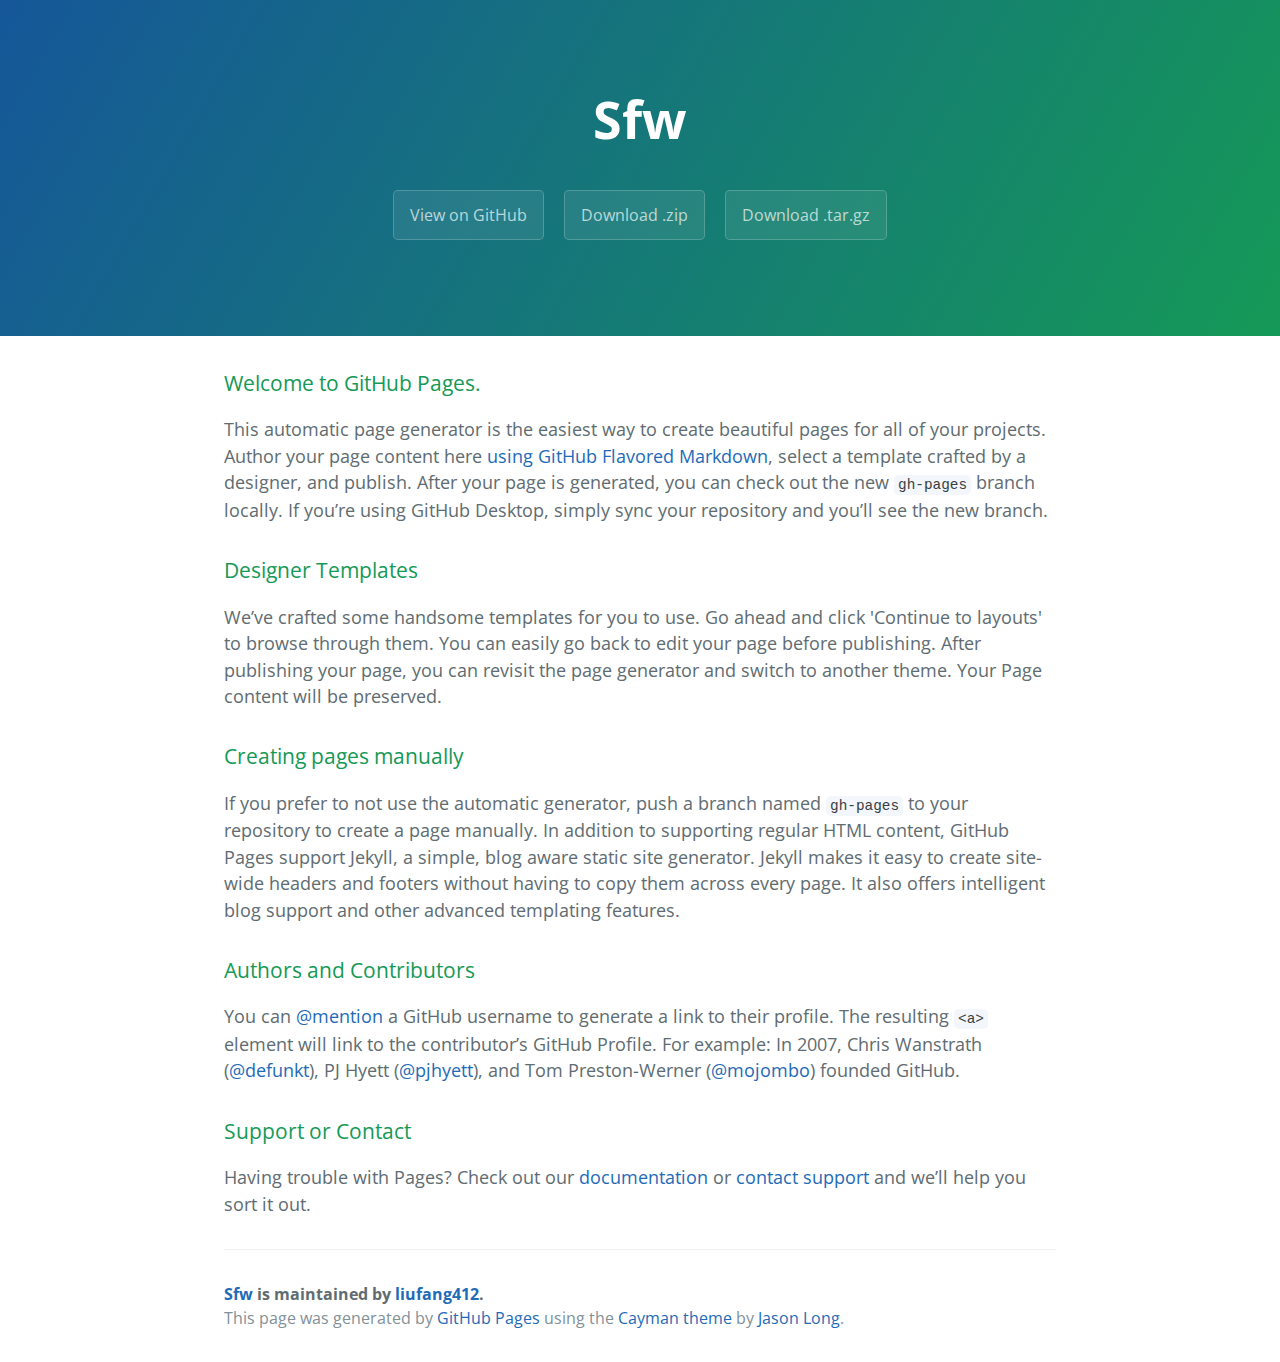
<file: index.html>
<!DOCTYPE html>
<html lang="en-us">
  <head>
    <meta charset="UTF-8">
    <title>Sfw by liufang412</title>
    <meta name="viewport" content="width=device-width, initial-scale=1">
    <link rel="stylesheet" type="text/css" href="stylesheets/normalize.css" media="screen">
    <link href='https://fonts.googleapis.com/css?family=Open+Sans:400,700' rel='stylesheet' type='text/css'>
    <link rel="stylesheet" type="text/css" href="stylesheets/stylesheet.css" media="screen">
    <link rel="stylesheet" type="text/css" href="stylesheets/github-light.css" media="screen">
  </head>
  <body>
    <section class="page-header">
      <h1 class="project-name">Sfw</h1>
      <h2 class="project-tagline"></h2>
      <a href="https://github.com/liufang412/sfw" class="btn">View on GitHub</a>
      <a href="https://github.com/liufang412/sfw/zipball/master" class="btn">Download .zip</a>
      <a href="https://github.com/liufang412/sfw/tarball/master" class="btn">Download .tar.gz</a>
    </section>

    <section class="main-content">
      <h3>
<a id="welcome-to-github-pages" class="anchor" href="#welcome-to-github-pages" aria-hidden="true"><span aria-hidden="true" class="octicon octicon-link"></span></a>Welcome to GitHub Pages.</h3>

<p>This automatic page generator is the easiest way to create beautiful pages for all of your projects. Author your page content here <a href="https://guides.github.com/features/mastering-markdown/">using GitHub Flavored Markdown</a>, select a template crafted by a designer, and publish. After your page is generated, you can check out the new <code>gh-pages</code> branch locally. If you’re using GitHub Desktop, simply sync your repository and you’ll see the new branch.</p>

<h3>
<a id="designer-templates" class="anchor" href="#designer-templates" aria-hidden="true"><span aria-hidden="true" class="octicon octicon-link"></span></a>Designer Templates</h3>

<p>We’ve crafted some handsome templates for you to use. Go ahead and click 'Continue to layouts' to browse through them. You can easily go back to edit your page before publishing. After publishing your page, you can revisit the page generator and switch to another theme. Your Page content will be preserved.</p>

<h3>
<a id="creating-pages-manually" class="anchor" href="#creating-pages-manually" aria-hidden="true"><span aria-hidden="true" class="octicon octicon-link"></span></a>Creating pages manually</h3>

<p>If you prefer to not use the automatic generator, push a branch named <code>gh-pages</code> to your repository to create a page manually. In addition to supporting regular HTML content, GitHub Pages support Jekyll, a simple, blog aware static site generator. Jekyll makes it easy to create site-wide headers and footers without having to copy them across every page. It also offers intelligent blog support and other advanced templating features.</p>

<h3>
<a id="authors-and-contributors" class="anchor" href="#authors-and-contributors" aria-hidden="true"><span aria-hidden="true" class="octicon octicon-link"></span></a>Authors and Contributors</h3>

<p>You can <a href="https://help.github.com/articles/basic-writing-and-formatting-syntax/#mentioning-users-and-teams" class="user-mention">@mention</a> a GitHub username to generate a link to their profile. The resulting <code>&lt;a&gt;</code> element will link to the contributor’s GitHub Profile. For example: In 2007, Chris Wanstrath (<a href="https://github.com/defunkt" class="user-mention">@defunkt</a>), PJ Hyett (<a href="https://github.com/pjhyett" class="user-mention">@pjhyett</a>), and Tom Preston-Werner (<a href="https://github.com/mojombo" class="user-mention">@mojombo</a>) founded GitHub.</p>

<h3>
<a id="support-or-contact" class="anchor" href="#support-or-contact" aria-hidden="true"><span aria-hidden="true" class="octicon octicon-link"></span></a>Support or Contact</h3>

<p>Having trouble with Pages? Check out our <a href="https://help.github.com/pages">documentation</a> or <a href="https://github.com/contact">contact support</a> and we’ll help you sort it out.</p>

      <footer class="site-footer">
        <span class="site-footer-owner"><a href="https://github.com/liufang412/sfw">Sfw</a> is maintained by <a href="https://github.com/liufang412">liufang412</a>.</span>

        <span class="site-footer-credits">This page was generated by <a href="https://pages.github.com">GitHub Pages</a> using the <a href="https://github.com/jasonlong/cayman-theme">Cayman theme</a> by <a href="https://twitter.com/jasonlong">Jason Long</a>.</span>
      </footer>

    </section>

  
  </body>
</html>
</file>
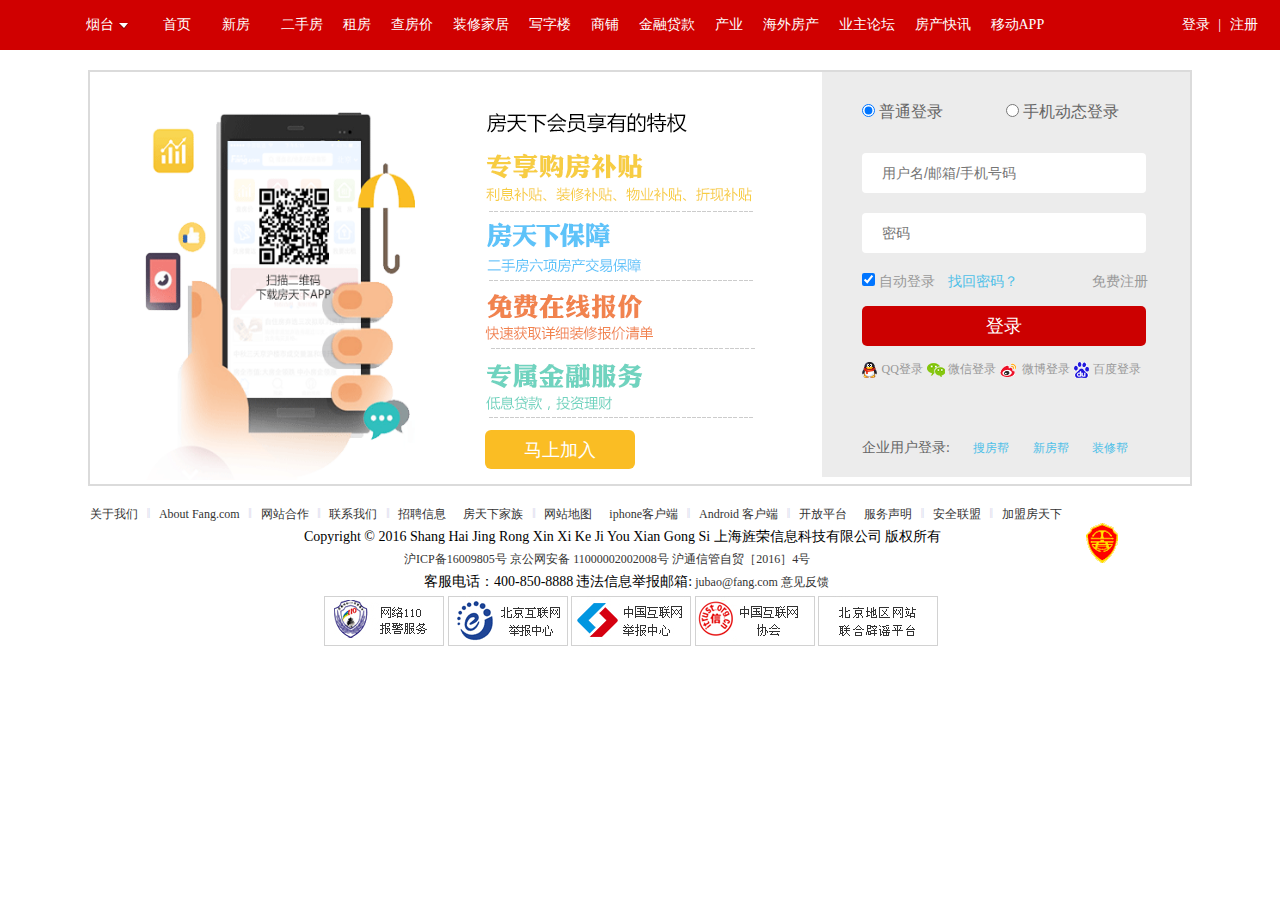
<file: login.html>
<!DOCTYPE html>
<html lang="en">
<head>
	<meta charset="UTF-8">
	<title>房天下-登录</title>
	 <link rel="stylesheet" type="text/css" href="css/login.css">
	  <link rel="stylesheet" type="text/css" href="css/home.css">
</head>
<body>
	<header class="clear" style="width: 1325px;">
        <div class="center clearfix clear">
            <ul class="clearfix clear">
                <li class="city">
                    <a href="">
                    	烟台
						<img src="images/navicon.gif">
						<div class="clearfix">
							<a href="">全国</a><a href="">北京</a>
                    <a href="">上海</a><a href="">广州</a>
                    <a href="">深圳</a><a href="">成都</a>
                    <a href="">重庆</a><a href="">天津</a>
                    <a href="">武汉</a><a href="">苏州</a>
                    <a href="">杭州</a><a href="">南京</a>
                    <a href="">青岛</a><a href="">长沙</a>
                    <a href="">西安</a><a href="">沈阳</a>
                    <a href="">长春</a><a href="">常州</a>
                    <a href="">大连</a>
                    <a href="">东莞</a>
                    <a href="">海南</a>
                    <a href="">济南</a>
                    <a href="">三亚</a>
                    <a href="">石家庄</a>
                    <a href="">无锡</a>
                    <a href="">郑州</a>
                    <a href="">宁波</a>
                    <a href="">南宁</a>
                    <a href="">昆明</a>
                    <a href="">合肥</a>
                    <a href="">南昌</a>
                    <a href="">香港</a>
                    <a href="">海外</a>
                    <a href="">628城市</a>
        </div>
        </a>
        </li>
        <li><a href="home.html">首页</a></li>
        <li class="new">
            <a href="#">新房</a>
            <div>
                <a href="" style="color: red;">知名学校</a>
                <a href="">本月开盘</a>
                <a href="">热门楼盘</a>
                <a href="">打折楼盘</a>
                <a href="">最新楼盘</a>
                <a href="">楼盘导购</a>
                <a href="">楼盘视频</a>
                <a href="">购房知识</a>
                <a href="">看房团</a>
            </div>
        </li>
        <li class="twice">
            <a href="#">二手房</a>
            <div>
                <a href="">在售房源</a>
                <a href="">个人房源</a>
                <a href="">找小区</a>
                <a href="">找学校</a>
                <a href="">找经纪人</a>
                <a href="">找别墅</a>
                <a href="">二手房导购</a>
                <button>我要卖房</button>
            </div>
        </li>
        <li class="rent">
            <a href="#">租房</a>
            <div>
                <a href="">个人房源</a>
                <a href="">整租房源</a>
                <a href="">合租房源</a>
                <a href="">别墅房源</a>
                <a href="">短租日租</a>
                <a href="">租房知识</a>
                <a href="">求租</a>
                <button>免费发布出租</button>
            </div>
        </li>
        <li><a href="#">查房价</a></li>
        <li class="decorate">
            <a href="#">装修家居</a>
            <div>
                <a href="">装修日记</a>
                <a href="">装修效果图</a>
                <a href="">装修攻略</a>
                <a href="">家居资讯</a>
                <button>帮你装修</button>
            </div>
        </li>
        <li class="write">
            <a href="#">写字楼</a>
            <div>
                <a href="">写字楼出租</a>
                <a href="">写字楼出售</a>
                <a href="">写字楼新盘</a>
            </div>
        </li>
        <li class="business">
            <a href="#">商铺</a>
            <div>
                <a href="">商铺出租</a>
                <a href="">商铺出售</a>
                <a href="">商铺新盘</a>
            </div>
        </li>
        <li class="business2">
            <a href="#">金融贷款</a>
            <div>
                <a href="">二手房按揭</a>
                <a href="">投资理财</a>
                <a href="">贷款计算器</a>
            </div>
        </li>
        <li class="industry">
            <a href="#">产业</a>
            <div>
                <a href="">土地</a>
                <a href="">地产数据</a>
                <a href="">文库报告</a>
                <a href="">百城价格指数</a>
                <a href="">房企研究</a>
                <a href="">地产招聘</a>
            </div>
        </li>
        <li class="overseas">
            <a href="#">海外房产</a>
            <div>
                <a href="">美国房产</a>
                <a href="">澳大利亚房产</a>
                <a href="">日本房产</a>
                <a href="">香港房产</a>
            </div>
        </li>
        <li class="owner">
            <a href="#">业主论坛</a>
            <div>
                <a href="">精华帖</a>
                <a href="">业主活动</a>
                <a href="">装修论坛</a>
            </div>
        </li>
        <li class="news">
            <a href="#">房产快讯</a>
            <div>
                <a href="">最新快讯</a>
                <a href="">高清组图</a>
                <a href="">热点专题</a>
                <a href="">市场</a>
                <a href="">政策</a>
                <a href="">房产知识</a>
                <a href="">金融</a>
                <a href="">土地</a>
            </div>
        </li>
        <li class="app ">
            <a href="#">移动APP</a>
            <div class="clearfix">
                <div class="erweima">
                    <p>扫描二维码安装搜房网房天下APP</p>
                    <img src="images/qrcode.jpg">
                </div>
                <div class="fang">
                    <p>手机浏览器访问搜房网房天下</p>
                    <img src="images/fangm.jpg">
                </div>
            </div>
        </li>
        </ul>
        <div class="header-login">
            <a href="#" class="dl"><span>登录</span>
				<div class="login">
					<a href="">我的房天下</a>
            <a href="" style="color: red">积分商城</a>
            <a href="">搜房帮</a>
            <a href="">新房帮</a>
            <a href="">装修帮</a>
        </div>
        </a>
        <span>|</span>
        <a href="#" class="zc">注册</a>
        </div>
        </div>
    </header>
    <div class="login-content clearfix">
    	<div class="login-content-phone">
    		<img src="images/loginBg2.gif">
    	</div>
    	<div class="login-content-hy">
    		<img src="images/l_licons.gif">
    		<button>马上加入</button>
    	</div>
    	<div class="login-content-login">
    		<form>
    			<div class="radio">
	    			<input type="radio" checked="">
	    			<span class="ptdl">普通登录</span>
	    			<input type="radio">
	    			<span>手机动态登录</span>
	    		</div>
	    		<div class="uname">
	    			<input type="text" placeholder="用户名/邮箱/手机号码">
	    			<input type="password" placeholder="密码">

	    		</div>
	    		<div class="checkbox">
	    			<input type="checkbox" checked="">
		    		<span>自动登录</span>
		    		<a href="" class="search">找回密码？</a>
		    		<a href="" class="free">免费注册</a>
	    		</div>
	    		<button>登录</button>
    		</form>
    		<div class="ways clearfix">
    			<a href="">
    				<img src="images/Connect_logo_qq.png">
    				<span>QQ登录</span>
    			</a>
    			<a href="">
    				<img src="images/Connect_logo_weixin.png">
    				<span>微信登录</span>
    			</a>
    			<a href="">
    				<img src="images/Connect_logo_sina.png">
    				<span>微博登录</span>
    			</a>
    			<a href="">
    				<img src="images/login-short.png">
    				<span>百度登录</span>
    			</a>
    		</div>
    		<div class="qiye">
    			<span>企业用户登录:</span>
    			<a href="">搜房帮</a>
    			<a href="">新房帮</a>
    			<a href="">装修帮</a>
    		</div>
    	</div>
    </div>
    <footer>
    	<div class="footer3">
            <div class="line1">
                <a href="">关于我们</a>
                <span>‖ </span>
                <a href="">About Fang.com</a>
                <span>‖</span>
                <a href="">网站合作</a>
                <span>‖</span>
                <a href="">联系我们</a>
                <span>‖</span>
                <a href="">招聘信息</a>
                <span></span>
                <a href="">房天下家族</a>
                <span>‖</span>
                <a href="">网站地图</a>
                <span></span>
                <a href="">iphone客户端</a>
                <span>‖</span>
                <a href="">Android 客户端</a>
                <span>‖</span>
                <a href="">开放平台</a>
                <span></span>
                <a href="">服务声明</a>
                <span>‖</span>
                <a href="">安全联盟</a>
                <span>‖</span>
                <a href="">加盟房天下</a>
            </div>
        </div>
        <div class="line">
            <div class="line2">
                Copyright © 2016 Shang Hai Jing Rong Xin Xi Ke Ji You Xian Gong Si 上海旌荣信息科技有限公司 版权所有
            </div>
            <div class="line3">
                <a href="">沪ICP备16009805号</a>
                <a href="">京公网安备 11000002002008号</a>
                <a href="">沪通信管自贸［2016］4号</a>
            </div>
            <div class="line4">
                <span>客服电话：400-850-8888</span>
                <span>违法信息举报邮箱:</span>
                <a href="">jubao@fang.com </a>
                <a href="">意见反馈</a>
            </div>
            <div class="line5">
                <img src="images/baojing.gif">
                <img src="images/jubao2.gif">
                <img src="images/jubaoCenter.jpg">
                <img src="images/verified.gif">
                <img src="images/py.gif">
            </div>
            <div class="hqrcoad">
                <img src="images/beian_min.gif" style="margin-right: 40px;">
            </div>
        </div>
    </footer>
     <script type="text/javascript" src="js/jquery-1.10.2.min.js"></script>
    <script type="text/javascript" src="js/home.js"></script>
</body>
</html>
</file>
<file: stylesheets/stylesheet.css>
* {
  box-sizing: border-box; }

body {
  padding: 0;
  margin: 0;
  font-family: "Open Sans", "Helvetica Neue", Helvetica, Arial, sans-serif;
  font-size: 16px;
  line-height: 1.5;
  color: #606c71; }

a {
  color: #1e6bb8;
  text-decoration: none; }
  a:hover {
    text-decoration: underline; }

.btn {
  display: inline-block;
  margin-bottom: 1rem;
  color: rgba(255, 255, 255, 0.7);
  background-color: rgba(255, 255, 255, 0.08);
  border-color: rgba(255, 255, 255, 0.2);
  border-style: solid;
  border-width: 1px;
  border-radius: 0.3rem;
  transition: color 0.2s, background-color 0.2s, border-color 0.2s; }
  .btn + .btn {
    margin-left: 1rem; }

.btn:hover {
  color: rgba(255, 255, 255, 0.8);
  text-decoration: none;
  background-color: rgba(255, 255, 255, 0.2);
  border-color: rgba(255, 255, 255, 0.3); }

@media screen and (min-width: 64em) {
  .btn {
    padding: 0.75rem 1rem; } }

@media screen and (min-width: 42em) and (max-width: 64em) {
  .btn {
    padding: 0.6rem 0.9rem;
    font-size: 0.9rem; } }

@media screen and (max-width: 42em) {
  .btn {
    display: block;
    width: 100%;
    padding: 0.75rem;
    font-size: 0.9rem; }
    .btn + .btn {
      margin-top: 1rem;
      margin-left: 0; } }

.page-header {
  color: #fff;
  text-align: center;
  background-color: #159957;
  background-image: linear-gradient(120deg, #155799, #159957); }

@media screen and (min-width: 64em) {
  .page-header {
    padding: 5rem 6rem; } }

@media screen and (min-width: 42em) and (max-width: 64em) {
  .page-header {
    padding: 3rem 4rem; } }

@media screen and (max-width: 42em) {
  .page-header {
    padding: 2rem 1rem; } }

.project-name {
  margin-top: 0;
  margin-bottom: 0.1rem; }

@media screen and (min-width: 64em) {
  .project-name {
    font-size: 3.25rem; } }

@media screen and (min-width: 42em) and (max-width: 64em) {
  .project-name {
    font-size: 2.25rem; } }

@media screen and (max-width: 42em) {
  .project-name {
    font-size: 1.75rem; } }

.project-tagline {
  margin-bottom: 2rem;
  font-weight: normal;
  opacity: 0.7; }

@media screen and (min-width: 64em) {
  .project-tagline {
    font-size: 1.25rem; } }

@media screen and (min-width: 42em) and (max-width: 64em) {
  .project-tagline {
    font-size: 1.15rem; } }

@media screen and (max-width: 42em) {
  .project-tagline {
    font-size: 1rem; } }

.main-content :first-child {
  margin-top: 0; }
.main-content img {
  max-width: 100%; }
.main-content h1, .main-content h2, .main-content h3, .main-content h4, .main-content h5, .main-content h6 {
  margin-top: 2rem;
  margin-bottom: 1rem;
  font-weight: normal;
  color: #159957; }
.main-content p {
  margin-bottom: 1em; }
.main-content code {
  padding: 2px 4px;
  font-family: Consolas, "Liberation Mono", Menlo, Courier, monospace;
  font-size: 0.9rem;
  color: #383e41;
  background-color: #f3f6fa;
  border-radius: 0.3rem; }
.main-content pre {
  padding: 0.8rem;
  margin-top: 0;
  margin-bottom: 1rem;
  font: 1rem Consolas, "Liberation Mono", Menlo, Courier, monospace;
  color: #567482;
  word-wrap: normal;
  background-color: #f3f6fa;
  border: solid 1px #dce6f0;
  border-radius: 0.3rem; }
  .main-content pre > code {
    padding: 0;
    margin: 0;
    font-size: 0.9rem;
    color: #567482;
    word-break: normal;
    white-space: pre;
    background: transparent;
    border: 0; }
.main-content .highlight {
  margin-bottom: 1rem; }
  .main-content .highlight pre {
    margin-bottom: 0;
    word-break: normal; }
.main-content .highlight pre, .main-content pre {
  padding: 0.8rem;
  overflow: auto;
  font-size: 0.9rem;
  line-height: 1.45;
  border-radius: 0.3rem; }
.main-content pre code, .main-content pre tt {
  display: inline;
  max-width: initial;
  padding: 0;
  margin: 0;
  overflow: initial;
  line-height: inherit;
  word-wrap: normal;
  background-color: transparent;
  border: 0; }
  .main-content pre code:before, .main-content pre code:after, .main-content pre tt:before, .main-content pre tt:after {
    content: normal; }
.main-content ul, .main-content ol {
  margin-top: 0; }
.main-content blockquote {
  padding: 0 1rem;
  margin-left: 0;
  color: #819198;
  border-left: 0.3rem solid #dce6f0; }
  .main-content blockquote > :first-child {
    margin-top: 0; }
  .main-content blockquote > :last-child {
    margin-bottom: 0; }
.main-content table {
  display: block;
  width: 100%;
  overflow: auto;
  word-break: normal;
  word-break: keep-all; }
  .main-content table th {
    font-weight: bold; }
  .main-content table th, .main-content table td {
    padding: 0.5rem 1rem;
    border: 1px solid #e9ebec; }
.main-content dl {
  padding: 0; }
  .main-content dl dt {
    padding: 0;
    margin-top: 1rem;
    font-size: 1rem;
    font-weight: bold; }
  .main-content dl dd {
    padding: 0;
    margin-bottom: 1rem; }
.main-content hr {
  height: 2px;
  padding: 0;
  margin: 1rem 0;
  background-color: #eff0f1;
  border: 0; }

@media screen and (min-width: 64em) {
  .main-content {
    max-width: 64rem;
    padding: 2rem 6rem;
    margin: 0 auto;
    font-size: 1.1rem; } }

@media screen and (min-width: 42em) and (max-width: 64em) {
  .main-content {
    padding: 2rem 4rem;
    font-size: 1.1rem; } }

@media screen and (max-width: 42em) {
  .main-content {
    padding: 2rem 1rem;
    font-size: 1rem; } }

.site-footer {
  padding-top: 2rem;
  margin-top: 2rem;
  border-top: solid 1px #eff0f1; }

.site-footer-owner {
  display: block;
  font-weight: bold; }

.site-footer-credits {
  color: #819198; }

@media screen and (min-width: 64em) {
  .site-footer {
    font-size: 1rem; } }

@media screen and (min-width: 42em) and (max-width: 64em) {
  .site-footer {
    font-size: 1rem; } }

@media screen and (max-width: 42em) {
  .site-footer {
    font-size: 0.9rem; } }
</file>
<file: stylesheets/github-light.css>
/*
The MIT License (MIT)

Copyright (c) 2016 GitHub, Inc.

Permission is hereby granted, free of charge, to any person obtaining a copy
of this software and associated documentation files (the "Software"), to deal
in the Software without restriction, including without limitation the rights
to use, copy, modify, merge, publish, distribute, sublicense, and/or sell
copies of the Software, and to permit persons to whom the Software is
furnished to do so, subject to the following conditions:

The above copyright notice and this permission notice shall be included in all
copies or substantial portions of the Software.

THE SOFTWARE IS PROVIDED "AS IS", WITHOUT WARRANTY OF ANY KIND, EXPRESS OR
IMPLIED, INCLUDING BUT NOT LIMITED TO THE WARRANTIES OF MERCHANTABILITY,
FITNESS FOR A PARTICULAR PURPOSE AND NONINFRINGEMENT. IN NO EVENT SHALL THE
AUTHORS OR COPYRIGHT HOLDERS BE LIABLE FOR ANY CLAIM, DAMAGES OR OTHER
LIABILITY, WHETHER IN AN ACTION OF CONTRACT, TORT OR OTHERWISE, ARISING FROM,
OUT OF OR IN CONNECTION WITH THE SOFTWARE OR THE USE OR OTHER DEALINGS IN THE
SOFTWARE.

*/

.pl-c /* comment */ {
  color: #969896;
}

.pl-c1 /* constant, variable.other.constant, support, meta.property-name, support.constant, support.variable, meta.module-reference, markup.raw, meta.diff.header */,
.pl-s .pl-v /* string variable */ {
  color: #0086b3;
}

.pl-e /* entity */,
.pl-en /* entity.name */ {
  color: #795da3;
}

.pl-smi /* variable.parameter.function, storage.modifier.package, storage.modifier.import, storage.type.java, variable.other */,
.pl-s .pl-s1 /* string source */ {
  color: #333;
}

.pl-ent /* entity.name.tag */ {
  color: #63a35c;
}

.pl-k /* keyword, storage, storage.type */ {
  color: #a71d5d;
}

.pl-s /* string */,
.pl-pds /* punctuation.definition.string, string.regexp.character-class */,
.pl-s .pl-pse .pl-s1 /* string punctuation.section.embedded source */,
.pl-sr /* string.regexp */,
.pl-sr .pl-cce /* string.regexp constant.character.escape */,
.pl-sr .pl-sre /* string.regexp source.ruby.embedded */,
.pl-sr .pl-sra /* string.regexp string.regexp.arbitrary-repitition */ {
  color: #183691;
}

.pl-v /* variable */ {
  color: #ed6a43;
}

.pl-id /* invalid.deprecated */ {
  color: #b52a1d;
}

.pl-ii /* invalid.illegal */ {
  color: #f8f8f8;
  background-color: #b52a1d;
}

.pl-sr .pl-cce /* string.regexp constant.character.escape */ {
  font-weight: bold;
  color: #63a35c;
}

.pl-ml /* markup.list */ {
  color: #693a17;
}

.pl-mh /* markup.heading */,
.pl-mh .pl-en /* markup.heading entity.name */,
.pl-ms /* meta.separator */ {
  font-weight: bold;
  color: #1d3e81;
}

.pl-mq /* markup.quote */ {
  color: #008080;
}

.pl-mi /* markup.italic */ {
  font-style: italic;
  color: #333;
}

.pl-mb /* markup.bold */ {
  font-weight: bold;
  color: #333;
}

.pl-md /* markup.deleted, meta.diff.header.from-file */ {
  color: #bd2c00;
  background-color: #ffecec;
}

.pl-mi1 /* markup.inserted, meta.diff.header.to-file */ {
  color: #55a532;
  background-color: #eaffea;
}

.pl-mdr /* meta.diff.range */ {
  font-weight: bold;
  color: #795da3;
}

.pl-mo /* meta.output */ {
  color: #1d3e81;
}
</file>
<file: css/login.css>
@charset 'utf-8';
.login-content {
  width: 1100px;
  border: 2px solid #DBDBDB;
  margin: 20px auto;
}
.login-content .login-content-phone {
  float: left;
  padding: 40px 15px 0px 55px;
}
.login-content .login-content-phone img {
  width: 270px;
  height: 368px;
}
.login-content .login-content-hy {
  float: left;
  padding: 40px 15px 0px 55px;
}
.login-content .login-content-hy img {
  display: block;
}
.login-content .login-content-hy button {
  width: 150px;
  height: 39px;
  background-color: #FABD24;
  border: none;
  color: #fff;
  font-size: 18px;
  font-family: '微软雅黑';
  border-radius: 6px;
  margin-top: 10px;
}
.login-content .login-content-login {
  padding: 30px 20px 20px 40px;
  background-color: #ECECEC;
  margin-left: 50px;
  width: 308px;
  float: left;
}
.login-content .login-content-login .radio {
  margin-bottom: 30px;
}
.login-content .login-content-login .radio span {
  font-size: 16px;
  color: #666666;
}
.login-content .login-content-login .radio .ptdl {
  margin-right: 60px;
  display: inline-block;
}
.login-content .login-content-login .uname input {
  width: 284px;
  height: 40px;
  text-indent: 20px;
  margin-bottom: 20px;
  border: none;
  border-radius: 4px;
}
.login-content .login-content-login .checkbox span {
  color: #999999;
}
.login-content .login-content-login .checkbox .search {
  text-decoration: none;
  color: #4FC0E8;
  display: inline-block;
  margin-left: 10px;
}
.login-content .login-content-login .checkbox .search:hover {
  text-decoration: underline;
}
.login-content .login-content-login .checkbox .free {
  color: #999999;
  margin-left: 70px;
  display: inline-block;
  text-decoration: none;
}
.login-content .login-content-login .checkbox .free:hover {
  text-decoration: underline;
  color: #CC0000;
}
.login-content .login-content-login button {
  display: block;
  background-color: #CC0000;
  width: 284px;
  height: 40px;
  color: #fff;
  font-size: 18px;
  border: none;
  border-radius: 5px;
  font-family: '微软雅黑';
  margin: 15px 0px;
}
.login-content .login-content-login .ways a {
  display: block;
  float: left;
  margin-right: 4px;
  text-decoration: none;
}
.login-content .login-content-login .ways a span {
  color: #999999;
  font-size: 12px;
}
.login-content .login-content-login .ways a img {
  vertical-align: middle;
}
.login-content .login-content-login .ways a:hover {
  text-decoration: underline;
  color: #CC0000;
}
.login-content .login-content-login .ways a:hover span {
  color: #CC0000;
}
.login-content .login-content-login .qiye {
  margin-top: 61px;
}
.login-content .login-content-login .qiye span {
  color: #666666;
}
.login-content .login-content-login .qiye a {
  text-decoration: none;
  color: #4FC0E8;
  margin-left: 20px;
  display: inline-block;
  font-size: 12px;
}
.login-content .login-content-login .qiye a:hover {
  text-decoration: underline;
}
</file>
<file: css/home.css>
@charset 'utf-8';
header,
body,
footer,
li,
ul,
dl,
dd,
dt,
p,
div,
input,
span {
  padding: 0px;
  margin: 0px;
  font-size: 14px;
}
h1,
h2,
h3,
h4,
h5 {
  padding: 0px;
  margin: 0px;
}
* {
  margin: 0px;
  padding: 0px;
}
li {
  list-style: none;
}
body {
  font-family: '微软雅黑';
}
.clear {
  clear: both;
}
.clearfix {
  zoom: 1;
}
.clearfix:after {
  clear: both;
  content: '';
  display: table;
}
.center {
  width: 1200px;
  margin: 0 auto;
}
header {
  max-width: 1366px;
  min-width: 1308px;
  height: 50px;
  text-align: center;
  background-color: #D00000;
  color: #fff;
}
header .center a {
  color: #fff;
  font-family: '微软雅黑';
  text-decoration: none;
}
header .center ul {
  float: left;
}
header .center ul li {
  float: left;
  padding: 0px 10px;
  line-height: 50px;
  position: relative;
}
header .center ul li div {
  position: absolute;
  left: 0px ;
  top: 50px;
  background-color: #fff;
  z-index: 2;
}
header .center ul li div a {
  color: #000;
  font-size: 12px;
}
header .center ul li:hover {
  background-color: #B30000;
}
header .center ul .city {
  position: relative;
  width: 70px;
}
header .center ul .city div {
  width: 410px;
  padding: 0px 10px;
  display: none;
}
header .center ul .city div a {
  color: #000;
  margin-right: 25px;
  display: inline-block;
  float: left;
  line-height: 30px;
}
header .center ul .city div a:hover {
  color: #CC0000;
}
header .center ul .new {
  width: 50px;
}
header .center ul .new div {
  width: 110px;
  display: none;
}
header .center ul .new div a {
  display: block;
  margin-left: 10px;
  text-align: left;
  line-height: 25px;
}
header .center ul .new div a:hover {
  color: #CC0000;
}
header .center ul .twice div,
header .center ul .rent div,
header .center ul .decorate div {
  width: 120px;
  display: none;
}
header .center ul .twice div a,
header .center ul .rent div a,
header .center ul .decorate div a {
  display: block;
  line-height: 25px;
  text-align: left;
  margin-left: 18px;
}
header .center ul .twice div a:hover,
header .center ul .rent div a:hover,
header .center ul .decorate div a:hover {
  color: #CC0000;
}
header .center ul .twice div button,
header .center ul .rent div button,
header .center ul .decorate div button {
  height: 35px;
  border: none;
  width: 100px;
  line-height: 35px;
  background-color: #CD0000;
}
header .center ul .write div,
header .center ul .business div,
header .center ul .business2 div,
header .center ul .industry div,
header .center ul .overseas div,
header .center ul .owner div,
header .center ul .news div {
  width: 100px;
  display: none;
}
header .center ul .write div a,
header .center ul .business div a,
header .center ul .business2 div a,
header .center ul .industry div a,
header .center ul .overseas div a,
header .center ul .owner div a,
header .center ul .news div a {
  line-height: 28px;
  height: 28px;
  display: block;
  text-align: left;
  margin-left: 10px;
}
header .center ul .write div a:hover,
header .center ul .business div a:hover,
header .center ul .business2 div a:hover,
header .center ul .industry div a:hover,
header .center ul .overseas div a:hover,
header .center ul .owner div a:hover,
header .center ul .news div a:hover {
  color: #CC0000;
}
header .center ul .app .clearfix {
  width: 270px;
  position: absolute;
  left: 0px;
  top: 50px;
  z-index: 2;
  display: none;
  background-color: #fff;
}
header .center ul .app .clearfix img {
  width: 100px;
  height: 100px;
}
header .center ul .app .clearfix .erweima {
  margin-top: -50px;
  padding: 5px;
  width: 125px;
  float: left;
  border-right: 1px dashed #ccc;
}
header .center ul .app .clearfix .erweima p {
  color: #000;
  line-height: 25px;
}
header .center ul .app .clearfix .fang {
  margin-top: -50px;
  padding: 5px;
  width: 132px;
  margin-left: 125px;
}
header .center ul .app .clearfix .fang p {
  color: #000;
  line-height: 25px;
}
header .center .header-login {
  float: right;
  line-height: 50px;
  position: relative;
}
header .center .header-login .dl,
header .center .header-login .zc {
  display: inline-block;
  padding: 0px 5px;
}
header .center .header-login .dl:hover,
header .center .header-login .zc:hover {
  background-color: #B30000;
}
header .center .header-login .login {
  background-color: #fff;
  z-index: 2;
  position: absolute;
  width: 100px;
  left: 0px;
  top: 50px;
  padding: 6px 12px 6px 10px;
  display: none;
}
header .center .header-login .login a {
  color: #000;
  line-height: 25px;
  display: block;
  text-align: left;
  font-size: 12px;
}
header .center .header-login .login a:hover {
  color: #CC0000;
}
.content .banner1 {
  position: relative;
}
.content .banner1 img {
  height: 464px;
}
.content .banner1 .glyphicon-chevron-left {
  background-image: url(../images/newgif.gif);
  background-position: 0px -1050px;
  height: 70px;
}
.content .banner1 .glyphicon-chevron-left:hover {
  background-position: -40px -1050px;
}
.content .banner1 .glyphicon-chevron-right {
  background-image: url(../images/newgif.gif);
  background-position: 0px -1120px;
  height: 70px;
}
.content .banner1 .glyphicon-chevron-right:hover {
  background-position: -40px -1120px;
}
.content .banner1 .banner-nav {
  color: #fff;
  position: absolute;
  left: 20%;
  top: 30%;
  width: 720px;
  height: 220px;
  background-color: rgba(0, 0, 0, 0.5);
  padding: 30px 30px 30px 20px;
}
.content .banner1 .banner-nav .nav-logo img {
  width: 184px;
  height: 54px;
  margin-right: 10px;
  margin-top: -15px;
  vertical-align: middle;
}
.content .banner1 .banner-nav .nav-logo a {
  color: #fff;
  text-decoration: none;
}
.content .banner1 .banner-nav .nav-logo a:hover {
  text-decoration: underline;
}
.content .banner1 .banner-nav .nav .nav-left {
  float: left;
  margin-top: 10px;
}
.content .banner1 .banner-nav .nav .nav-left li {
  float: left;
}
.content .banner1 .banner-nav .nav .nav-left li a {
  color: #fff;
  font-size: 14px;
  display: inline-block;
  margin-top: 13px;
  padding: 8px 10px;
}
.content .banner1 .banner-nav .nav .nav-left li a:hover {
  text-decoration: none;
  background-color: #CC0000;
  border-radius: 4px;
}
.content .banner1 .banner-nav .nav .nav-right {
  float: right;
  margin: 30px 0px 0px 0px;
  position: relative;
}
.content .banner1 .banner-nav .nav .nav-right img {
  width: 10px;
  height: 7px;
}
.content .banner1 .banner-nav .nav .nav-right .more {
  padding: 4px 30px 4px 10px;
  background-color: #fff;
  position: absolute;
  left: 0px;
  top: 22px;
  width: 100px;
  display: none;
}
.content .banner1 .banner-nav .nav .nav-right .more a {
  text-decoration: none;
  color: #888888;
  display: block;
  line-height: 23px;
  font-size: 12px;
}
.content .banner1 .banner-nav .nav .nav-right .more a:hover {
  color: #CC0000;
}
.content .banner1 .banner-nav .search {
  margin-top: 20px;
}
.content .banner1 .banner-nav .search .key {
  width: 600px;
  height: 42px;
  float: left;
  color: #000;
}
.content .banner1 .banner-nav .search span {
  background-image: url(../images/newgif.gif);
  background-position: 0px -285px;
  width: 60px;
  height: 48px;
  display: block;
  float: left;
}
.content .nav2 {
  margin-top: 20px;
  height: 80px;
  padding-bottom: 20px;
  border-bottom: 1px #DDDDDD solid;
}
.content .nav2 ul li {
  padding: 0px 30px;
  height: 54px;
  line-height: 25px;
  float: left;
  border-right: 1px #DDDDDD dashed;
}
.content .nav2 ul li span {
  font-size: 28px;
  color: #CC0000;
  float: left;
  line-height: 50px;
  display: inline-block;
  margin-right: 20px;
}
.content .nav2 ul li span:hover {
  cursor: pointer;
}
.content .nav2 ul li .nav2-right {
  float: left;
}
.content .nav2 ul li a {
  color: #000;
  margin-right: 8px;
  line-height: 25px;
  text-decoration: none;
}
.content .nav2 ul li a:hover {
  color: #CC0000;
  text-decoration: underline;
}
.content .activity {
  margin-top: 20px;
}
.content .activity ul li {
  float: left;
  margin-bottom: 10px;
}
.content .activity ul li .active1 {
  background-color: #fff;
  font-weight: bold;
  border-top-color: #CC0000;
  border-bottom: none;
}
.content .activity ul li a {
  width: 394px;
  display: inline-block;
  height: 43px;
  line-height: 43px;
  text-align: center;
  text-decoration: none;
  color: #000;
  font-size: 20px;
  background-color: #F1F1F1;
  border: 1px solid #DDDDDD;
  border-top: 2px solid #DDDDDD;
  margin-left: -1px;
}
.content .activity ul li a:hover {
  background-color: #fff;
  font-weight: bold;
  border-top-color: #CC0000;
  border-bottom: none;
}
.content .activity .dazhe {
  border: 1px solid #DDDDDD;
  width: 280px;
  height: 242px;
  padding: 10px;
  float: left;
  margin-right: 20px;
}
.content .activity .dazhe .dazhe-img {
  position: relative;
}
.content .activity .dazhe .dazhe-img img {
  width: 260px;
  height: 160px;
}
.content .activity .dazhe .dazhe-img p {
  position: absolute;
  background-color: rgba(0, 0, 0, 0.5);
  color: #fff;
  left: 0px;
  bottom: 0px;
  width: 260px;
  height: 30px;
  line-height: 30px;
  text-indent: 10px;
}
.content .activity .dazhe .dazhe-down {
  border: 1px solid #DDDDDD;
  border-top: none;
  width: 260px;
  height: 62px;
}
.content .activity .dazhe .dazhe-down .dazhe-down-left,
.content .activity .dazhe .dazhe-down .dazhe-down-right {
  float: left;
  width: 120px;
}
.content .activity .dazhe .dazhe-down .dazhe-down-left,
.content .activity .dazhe .dazhe-down .dazhe-down-right {
  padding: 5px 10px 10px 10px;
}
.content .activity .dazhe .dazhe-down .dazhe-down-left p,
.content .activity .dazhe .dazhe-down .dazhe-down-right p {
  font-weight: bold;
  font-size: 20px;
  margin: 0 auto;
  width: 50px;
  height: 30px;
}
.content .activity .dazhe .dazhe-down .dazhe-down-left span,
.content .activity .dazhe .dazhe-down .dazhe-down-right span {
  color: #929292;
  font-size: 12px;
}
.content .activity .dazhe .dazhe-down .dazhe-down-right p {
  width: 110px;
  color: #CC0000;
}
.content .activity .yli {
  display: none;
}
.content .activity .yli .dazhe {
  padding: 0px;
  border: none;
}
.content .activity .yli .dazhe .dazhe-down {
  border: none;
}
.content .activity .yli .dazhe .dazhe-down p {
  margin-top: 8px;
  font-size: 12px;
}
.content .activity .yli .dazhe .dazhe-down p span {
  font-size: 12px;
}
.content .activity .yli .dazhe .dazhe-down p a {
  text-decoration: none;
  color: #000;
  display: inline-block;
  padding: 1px 8px;
  border: 1px solid #DDDDDD;
}
.content .activity .watch {
  display: none;
}
.content .activity .watch .dazhe {
  border: none;
  padding: 0px;
}
.content .activity .watch .dazhe-down {
  border: none;
}
.content .activity .watch .dazhe-down p {
  font-weight: bold;
  margin-top: 10px;
}
.content .newHome .newHome-title {
  width: 1200px;
}
.content .newHome .newHome-title .newHome-title-left {
  float: left;
  height: 54px;
  width: 222px;
  border-bottom: 4px solid #000;
}
.content .newHome .newHome-title .newHome-title-left h3,
.content .newHome .newHome-title .newHome-title-left span,
.content .newHome .newHome-title .newHome-title-left a {
  display: inline-block;
  float: left;
}
.content .newHome .newHome-title .newHome-title-left span {
  width: 30px;
  height: 30px;
  margin-left: 15px;
  margin-top: 18px;
  background-image: url(../images/search_iconzj.gif);
  background-position: 0px -210px;
}
.content .newHome .newHome-title .newHome-title-left a {
  margin-top: 28px;
  margin-left: -5px;
  text-decoration: none;
  color: #000;
}
.content .newHome .newHome-title .newHome-title-left a:hover {
  color: #CC0000;
  text-decoration: underline;
}
.content .newHome .newHome-title .newHome-title-right {
  float: left;
  width: 954px;
  border-bottom: 4px solid #000;
  height: 54px;
}
.content .newHome .newHome-title .newHome-title-right ul li {
  float: left;
}
.content .newHome .newHome-title .newHome-title-right ul li a {
  font-weight: bold;
  color: #000;
  line-height: 74px;
  padding: 10px 20px 0px 20px;
  text-decoration: none;
}
.content .newHome .newHome-title .newHome-title-right ul li a:hover {
  color: #CC0000;
}
.content .newHome .newHome-title .newHome-title-right .newHome-title-right-right {
  float: right;
}
.content .newHome .newHome-title .newHome-title-right .newHome-title-right-right span {
  background-image: url(../images/723.gif);
  width: 26px;
  height: 24px;
  display: inline-block;
  background-position: 0px 0px;
  background-repeat: no-repeat;
  margin-top: 28px;
  vertical-align: middle;
}
.content .newHome .newHome-title .newHome-title-right .newHome-title-right-right p {
  font-weight: bold;
  vertical-align: middle;
  margin-top: 23px;
  margin-left: -5px;
  display: inline-block;
}
.content .newHome .newHome-content {
  margin-top: 20px;
  height: 410px;
  margin-bottom: 20px;
}
.content .newHome .newHome-content .newHome-content1 {
  width: 222px;
  float: left;
  height: 410px;
}
.content .newHome .newHome-content .newHome-content1 h4 a {
  text-decoration: none;
  font-size: 18px;
  font-weight: bold;
  color: #000;
}
.content .newHome .newHome-content .newHome-content1 .newHome-content1-left {
  float: left;
}
.content .newHome .newHome-content .newHome-content1 .newHome-content1-left p {
  background-image: url(../images/lia.gif);
  width: 2px;
  height: 120px;
  margin-left: 2px;
  background-position: 0px 0px;
}
.content .newHome .newHome-content .newHome-content1 .newHome-content1-left span {
  background-image: url(../images/newgif.gif);
  background-position: 0px -865px;
  width: 10px;
  height: 15px;
  display: block;
}
.content .newHome .newHome-content .newHome-content1 .newHome-content1-right {
  float: left;
  margin-left: 10px;
}
.content .newHome .newHome-content .newHome-content1 .newHome-content1-right dd {
  width: 200px;
}
.content .newHome .newHome-content .newHome-content1 .newHome-content1-right dd a {
  text-decoration: none;
  color: #000;
  line-height: 25px;
  float: left;
  display: block;
}
.content .newHome .newHome-content .newHome-content1 .newHome-content1-right dd a:hover {
  color: #CC0000;
  text-decoration: underline;
}
.content .newHome .newHome-content .newHome-content1 .newHome-content1-right dd span {
  float: right;
  display: block;
  color: #888888;
  margin-right: 10px;
}
.content .newHome .newHome-content .newHome-content1 .newHome-content1-right .rptj dt p {
  background-image: url(../images/newgif.gif);
  background-position: 0px -540px;
  width: 100px;
  height: 25px;
  display: block;
  color: #fff;
  font-weight: normal;
  font-size: 13px;
  line-height: 22px;
  text-indent: 6px;
  float: left;
}
.content .newHome .newHome-content .newHome-content1 .newHome-content1-right .wu dt {
  margin-top: 8px;
}
.content .newHome .newHome-content .newHome-content1 .newHome-content1-right .wu dt p {
  background-image: url(../images/newgif.gif);
  background-position: 0px -564px;
  width: 100px;
  height: 25px;
  display: block;
  color: #000;
  font-weight: normal;
  font-size: 13px;
  line-height: 22px;
  text-indent: 6px;
  float: left;
}
.content .newHome .newHome-content .newHome-content2 {
  width: 672px;
  float: left;
  height: 410px;
}
.content .newHome .newHome-content .newHome-content2 ul li {
  float: left;
  margin-right: 15px;
  margin-bottom: 20px;
}
.content .newHome .newHome-content .newHome-content2 ul .newHome-content2-li1 {
  background-image: url(../images/10.jpg);
  width: 430px;
  height: 195px;
  position: relative;
  background-position: 0px 0px;
}
.content .newHome .newHome-content .newHome-content2 ul .newHome-content2-li1 .circle {
  position: absolute;
  bottom: 10px;
  right: 20px;
}
.content .newHome .newHome-content .newHome-content2 ul .newHome-content2-li1 .circle span {
  background-color: #fff;
  width: 10px;
  height: 10px;
  border-radius: 10px;
  display: inline-block;
}
.content .newHome .newHome-content .newHome-content2 ul .newHome-content2-li1 .circle .active2 {
  background-color: #CC0000;
}
.content .newHome .newHome-content .newHome-content2 ul .newHome-content2-li2 {
  height: 195px;
}
.content .newHome .newHome-content .newHome-content2 ul .newHome-content2-li2 .newHome-content2-img {
  position: relative;
}
.content .newHome .newHome-content .newHome-content2 ul .newHome-content2-li2 .newHome-content2-img p {
  position: absolute;
  background-color: rgba(0, 0, 0, 0.5);
  width: 205px;
  left: 0px;
  bottom: 0px;
  line-height: 25px;
  color: #fff;
}
.content .newHome .newHome-content .newHome-content2 ul .newHome-content2-li2 .newHome-content2-text {
  margin-top: 10px;
}
.content .newHome .newHome-content .newHome-content2 ul .newHome-content2-li2 .newHome-content2-text p {
  float: left;
  font-weight: bold;
}
.content .newHome .newHome-content .newHome-content2 ul .newHome-content2-li2 .newHome-content2-text span {
  float: right;
  font-weight: bold;
}
.content .newHome .newHome-content .newHome-content2 ul .newHome-content2-li2 .newHome-content2-text span p {
  color: #CC0000;
}
.content .newHome .newHome-content .newHome-content2 ul .newHome-content2-li2 > p {
  color: #CC0000;
}
.content .newHome .newHome-content .newHome-content3 {
  width: 285px;
  float: left;
  height: 410px;
}
.content .newHome .newHome-content .newHome-content3 .newHome-content3-header .content3-header-left {
  float: left;
}
.content .newHome .newHome-content .newHome-content3 .newHome-content3-header .content3-header-left h4 {
  font-weight: bold;
}
.content .newHome .newHome-content .newHome-content3 .newHome-content3-header .content3-header-right {
  float: right;
  margin-top: 5px;
}
.content .newHome .newHome-content .newHome-content3 .newHome-content3-header .content3-header-right .active3 {
  background-color: #CC0000;
}
.content .newHome .newHome-content .newHome-content3 .newHome-content3-header .content3-header-right span {
  width: 8px;
  height: 8px;
  display: inline-block;
  border-radius: 8px;
  background-color: #CCCCCC;
}
.content .newHome .newHome-content .newHome-content3 .newHome-content3-header .content3-header-right p {
  display: inline-block;
  border: 1px solid #E2E2E2;
  width: 70px;
  height: 22px;
  line-height: 20px;
  border-radius: 3px;
  padding: 0px 5px;
}
.content .newHome .newHome-content .newHome-content3 .newHome-content3-header .content3-header-right p img {
  vertical-align: middle;
}
.content .newHome .newHome-content .newHome-content3 .newHome-content3-header .content3-header-right p a {
  color: #000;
  text-decoration: none;
  font-size: 12px;
}
.content .newHome .newHome-content .newHome-content3 .newHome-content3-content div h4 {
  font-weight: bold;
  color: #CC0000;
  margin: 0 auto;
  margin-top: 10px;
  margin-bottom: 14px;
}
.content .newHome .newHome-content .newHome-content3 .newHome-content3-content div ul li a {
  line-height: 28px;
  color: #000;
  text-decoration: none;
}
.content .newHome .newHome-content .newHome-content3 .newHome-content3-content div ul li a:hover {
  color: #CC0000;
  text-decoration: underline;
}
.content .newHome .newHome-content .newHome-content3 .newHome-content3-content div ul li span {
  background-image: url(../images/newgif.gif);
  width: 6px;
  height: 15px;
  background-position: 0px -502px;
  display: inline-block;
}
.content .laybox {
  margin-bottom: 30px;
  margin-top: 20px;
}
.content .laybox .laybox-title {
  border-bottom: 4px solid #000;
  padding-bottom: 3px;
}
.content .laybox .laybox-title .laybox-title-left {
  float: left;
}
.content .laybox .laybox-title .laybox-title-right {
  float: right;
}
.content .laybox .laybox-title .laybox-title-right a {
  color: #000;
  font-weight: bold;
  text-decoration: none;
  line-height: 25px;
}
.content .laybox .laybox-title .laybox-title-right a:hover {
  color: #CC0000;
  text-decoration: underline;
}
.content .laybox .laybox-title .laybox-title-right span {
  width: 3px;
  font-weight: bold;
  display: inline-block;
  color: #000;
  margin: 0px 10px;
}
.content .laybox .laybox-content {
  height: 399px;
  margin-top: 20px;
}
.content .laybox .laybox-content .laybox-content1 {
  float: left;
  margin-right: 30px;
}
.content .laybox .laybox-content .laybox-content1 .laybox-content1-top a {
  font-size: 16px;
  color: #000;
  display: inline-block;
  margin-right: 15px;
  padding: 0px 5px 5px 5px;
  text-decoration: none;
  border-bottom: transparent 2px solid;
}
.content .laybox .laybox-content .laybox-content1 .laybox-content1-top a:hover {
  color: #CC0000;
  font-weight: bold;
  border-bottom-color: #CC0000;
}
.content .laybox .laybox-content .laybox-content1 ul li {
  height: 46px;
  border-top: 1px solid #CCCCCC;
}
.content .laybox .laybox-content .laybox-content1 ul li a {
  padding: 12px 0px;
  width: 330px;
  line-height: 46px;
  color: #000;
  text-decoration: none;
}
.content .laybox .laybox-content .laybox-content1 ul li a span,
.content .laybox .laybox-content .laybox-content1 ul li a p {
  display: inline-block;
}
.content .laybox .laybox-content .laybox-content1 ul li a p {
  float: right;
  margin-left: 30px;
}
.content .laybox .laybox-content .laybox-content1 ul li a .span1 {
  background-image: url(../images/newgif.gif);
  background-position: 0px -915px;
  width: 17px;
  line-height: 22px;
  text-align: center;
  height: 21px;
  color: #fff;
  float: left;
  vertical-align: middle;
  margin-top: 10px;
  margin-right: 10px;
  display: inline-block;
}
.content .laybox .laybox-content .laybox-content1 ul li a .span3 {
  background-image: url(../images/newgif.gif);
  background-position: 0px -935px;
  width: 18px;
  line-height: 19px;
  text-align: center;
  height: 19px;
  color: #fff;
  float: left;
  vertical-align: middle;
  margin-top: 16px;
  margin-right: 10px;
  display: inline-block;
}
.content .laybox .laybox-content .laybox-content1 ul li a .span2 {
  float: right;
  display: inline-block;
  color: #999999;
  margin-left: 40px;
}
.content .laybox .laybox-content .laybox-content1 ul li a .start1 {
  background-image: url(../images/dping.gif);
  background-position: 0px 0px;
  width: 15px;
  height: 19px;
  margin-left: -2px;
  vertical-align: middle;
  display: inline-block;
}
.content .laybox .laybox-content .laybox-content1 ul li a .start2 {
  background-image: url(../images/dping.gif);
  background-position: 0px -20px;
  width: 14px;
  height: 19px;
  margin-left: -2px;
  vertical-align: middle;
  display: inline-block;
}
.content .laybox .laybox-content .laybox-content1 ul li a .start3 {
  background-image: url(../images/dping.gif);
  background-position: 0px -40px;
  width: 14px;
  height: 19px;
  margin-left: -2px;
  vertical-align: middle;
  display: inline-block;
}
.content .laybox .laybox-content .laybox-content1 ul li:hover {
  background-color: #F1F1F1;
}
.content .laybox .laybox-content .laybox-content1 .ul2 {
  display: none;
}
.content .laybox .laybox-content .laybox-content2 {
  float: left;
}
.content .laybox .laybox-content .laybox-content3 {
  float: left;
}
footer .footer1 {
  min-width: 1308px;
  overflow: hidden;
  background-color: #F1F1F1;
  max-width: 1366px;
  padding: 20px 0px;
}
footer .footer1 dl {
  float: left;
  padding: 0px 35px;
  width: 230px;
  border-right: 1px solid #DDDDDD;
}
footer .footer1 dl dt {
  color: #000;
  font-family: '微软雅黑';
  font-size: 18px;
  font-weight: bold;
  margin-bottom: 14px;
}
footer .footer1 dl dd {
  float: left;
}
footer .footer1 dl dd span {
  margin: 0px 10px;
  color: #D2CCD2;
}
footer .footer1 dl dd a {
  text-decoration: none;
  color: #333333;
  font-size: 12px;
  height: 30px;
  display: inline-block;
}
footer .footer1 dl dd a:hover {
  color: #CC0000;
  text-decoration: underline;
}
footer .footer1 .footer1-last {
  width: 270px;
  border-right: none;
}
footer .footer1 .footer1-last dd {
  float: none;
  display: inline-block;
}
footer .footer1 .footer1-last dd span {
  margin: 0px 6px;
}
footer .footer2 {
  padding: 15px 70px;
}
footer .footer2 a:hover {
  color: #CC0000;
  text-decoration: underline;
}
footer .footer2 .footer-title {
  width: 1200px;
}
footer .footer2 .footer-title h2 {
  margin-top: 15px;
  font-size: 22px;
  float: left;
}
footer .footer2 .footer-title .footer-link {
  float: right;
  margin-top: 25px;
}
footer .footer2 .footer-title .footer-link a {
  color: #000;
  font-weight: bold;
  text-decoration: none;
}
footer .footer2 .footer-title .footer-link a:hover {
  color: #CC0000;
  text-decoration: underline;
}
footer .footer2 .footer-title .footer-link span {
  margin: 0px 10px;
}
footer .footer2 .footer2-underline {
  background-image: url(../images/newgif.gif);
  background-position: 0px -430px;
  height: 10px;
  width: 1200px;
}
footer .footer2 .footer2-ul {
  border-bottom: 1px solid #DDDDDD;
  width: 1190px;
}
footer .footer2 .footer2-ul ul {
  float: left;
  width: 84px;
  margin-right: 10px;
  padding: 25px 0px;
}
footer .footer2 .footer2-ul ul a {
  text-decoration: none;
  color: #333333;
  line-height: 25px;
  font-size: 12px;
}
footer .footer2 .footer2-ul ul a:hover {
  color: #CC0000;
  text-decoration: underline;
}
footer .footer2 .footer2-ul .footer2-ul1 {
  width: 200px;
}
footer .footer2 .footer2-ul .footer2-ul1 li {
  float: left;
  width: 100px;
}
footer .footer2 .footer2-ul .footer2-ul2 {
  width: 200px;
}
footer .footer2 .footer2-ul .footer2-ul2 li {
  float: left;
  width: 100px;
}
footer .footer2 .footer2-ul .footer2-ul2 a:hover {
  color: #CC0000;
  text-decoration: underline;
}
footer .footer3 {
  width: 1100px;
  margin: 0 auto;
}
footer .footer3 .line1 a {
  text-decoration: none;
  color: #333333;
  font-size: 12px;
}
footer .footer3 .line1 a:hover {
  color: #CC0000;
  text-decoration: underline;
}
footer .footer3 .line1 span {
  color: #DADAED;
  display: inline-block;
  margin: 0px 5px;
}
footer .line {
  position: relative;
  max-width: 1366px;
  min-width: 1308px;
  overflow: hidden;
}
footer .line a {
  text-decoration: none;
  color: #333333;
  font-size: 12px;
}
footer .line a:hover {
  color: #CC0000;
  text-decoration: underline;
}
footer .line .line2 {
  margin: 0 auto;
  width: 700px;
  margin-top: 5px;
}
footer .line .line3 {
  margin: 0 auto;
  width: 500px;
  margin-top: 5px;
}
footer .line .line4 {
  margin: 0 auto;
  width: 460px;
  margin-top: 5px;
  font-size: 12px;
}
footer .line .line5 {
  margin: 0 auto;
  width: 660px;
  margin-top: 5px;
}
footer .line .hqrcoad {
  position: absolute;
  right: 150px;
  top: 0px;
}
footer .line .hqrcoad img {
  margin-left: 20px;
}
footer .line .hqrcoad p {
  font-size: 12px;
}
.fixed {
  position: fixed;
  bottom: 100px;
  left: 6px;
}
.fixed .grey {
  background-image: url(../images/qrcodel1.jpg);
  width: 36px;
  height: 175px;
  background-position: 0px 0px;
}
.fixed .grey:hover {
  background-position: 0px -180px;
}
.fixed div {
  position: absolute;
  left: 35px;
  bottom: 0px;
  padding: 15px;
  display: none;
  background-color: #fff;
}
.fixed div img {
  width: 150px;
  height: 150px;
}
.fixed div span {
  display: block;
  width: 60px;
  margin: 0 auto;
}
.fixed div p {
  width: 120px;
  margin: 0 auto;
}
</file>
